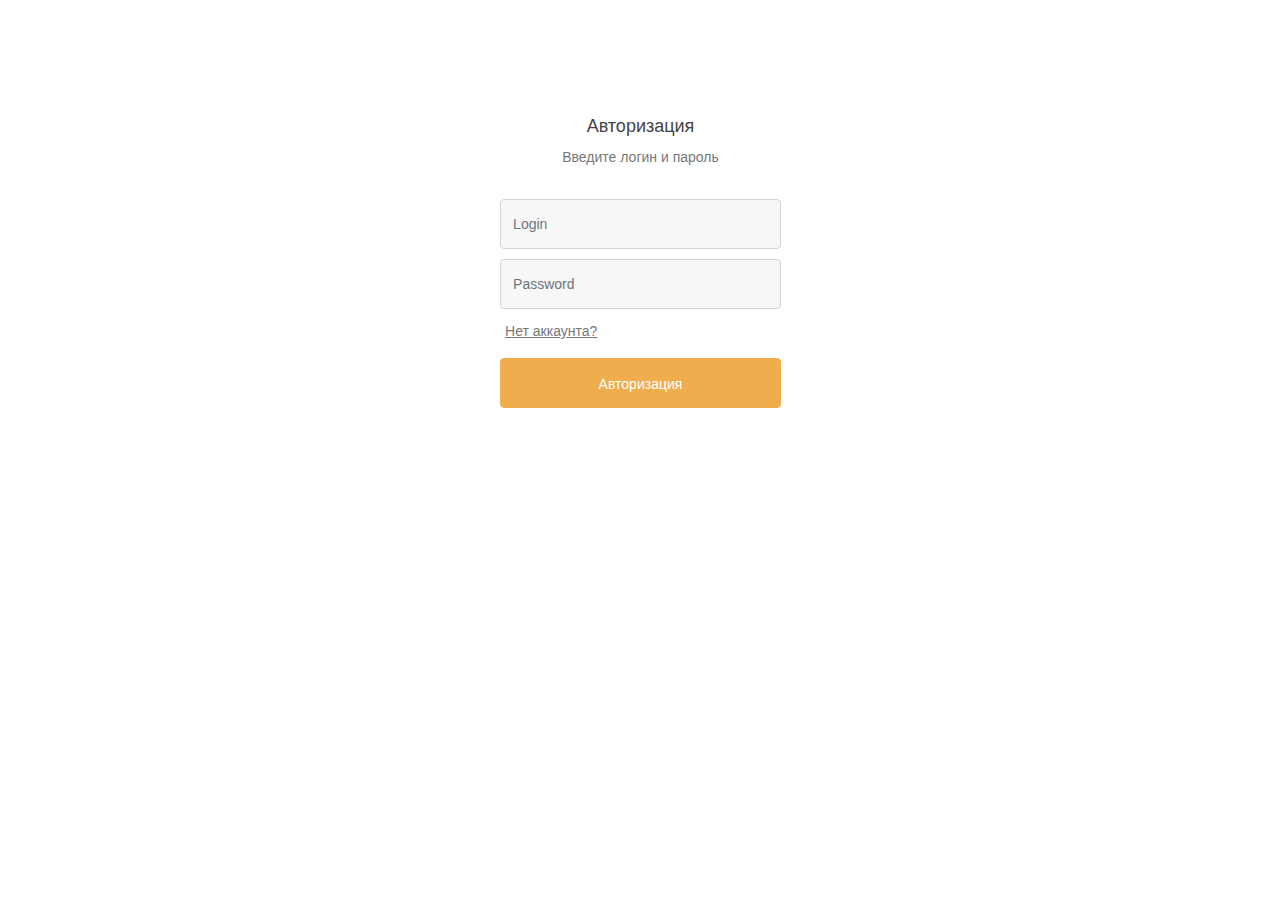
<file: src/main/resources/templates/login.html>
<!DOCTYPE html>
<html xmlns:th="http://www.thymeleaf.org"
      lang="en">
<head>
    <meta charset="UTF-8">
    <title>Авторизация</title>

    <!-- LIBRARIES -->
    <script src="../static/libs/jquery-3.3.1.min.js" th:src="@{/libs/jquery-3.3.1.min.js}"></script>
    <script src="../static/libs/bootstrap.min.js" th:src="@{/libs/bootstrap.min.js}"></script>
    <link href="../static/libs/bootstrap.min.css" th:href="@{/libs/bootstrap.min.css}" rel="stylesheet">

    <link rel="stylesheet" href="../static/css/login.css" th:href="@{/css/login.css}"/>
    <script src="../static/js/ajax.js" th:src="@{/js/ajax.js}"></script>
    <script src="../static/js/login.js" th:src="@{/js/login.js}"></script>
</head>
<body>
<div class="container">
    <div class="login-form">
        <div class="main-div">
            <div class="panel">
                <h2>Авторизация</h2>
                <p>Введите логин и пароль</p>
            </div>
            <form id="login">
                <div class="form-group">
                    <input type="text" class="form-control" id="inputLogin" placeholder="Login"/>
                </div>
                <div class="form-group">
                    <input type="password" class="form-control" id="inputPassword" placeholder="Password"/>
                </div>
                <div class="forgot"><a href="/registration">Нет аккаунта?</a></div>
                <button type="submit" class="btn btn-primary">Авторизация</button>
                <div id="result"></div>
            </form>
            <p id="message" style="margin-top: 10px; color: crimson; font-weight: bold"></p>
        </div>
    </div>
</div>
</body>
</html>
</file>
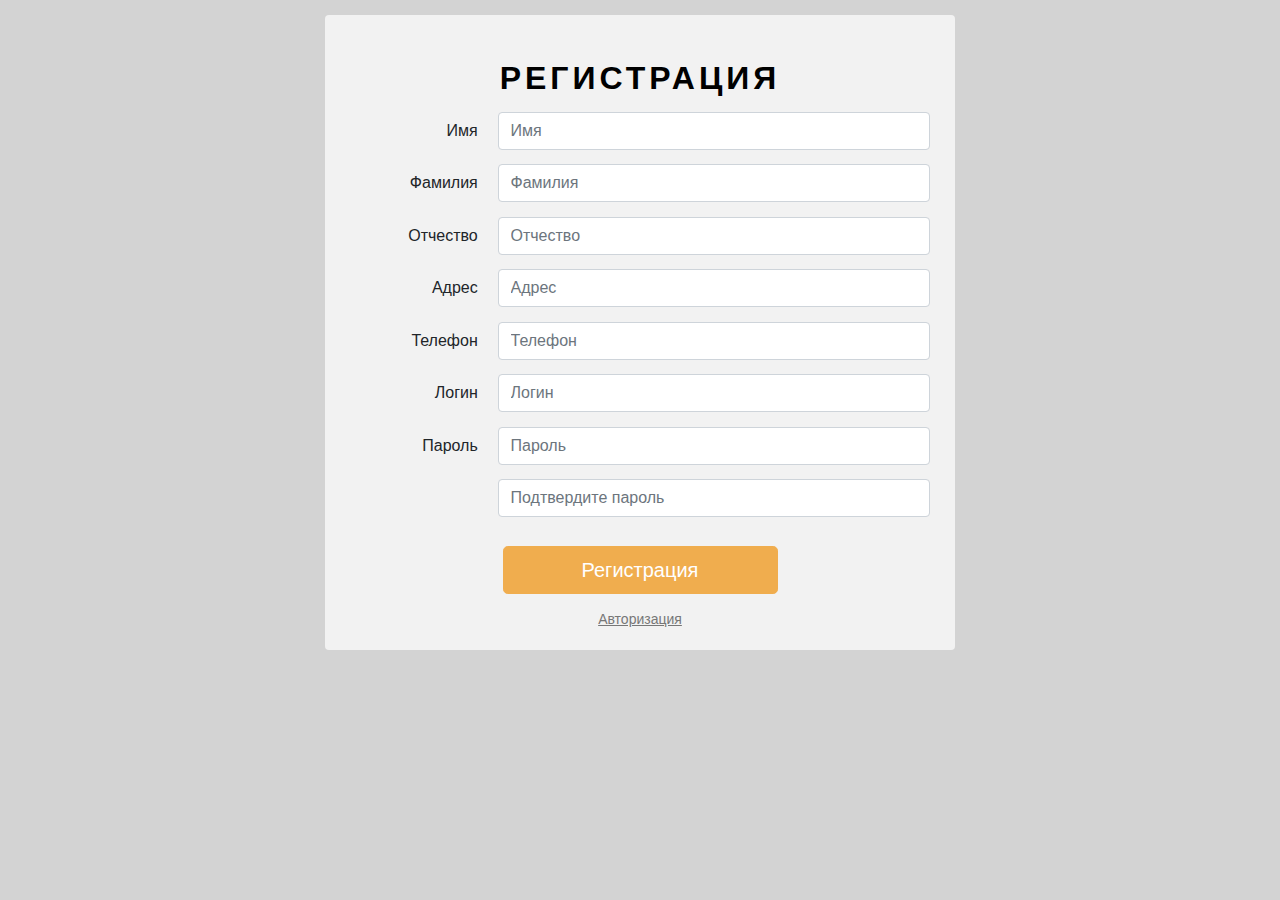
<file: src/main/resources/templates/registration.html>
<!DOCTYPE html>
<html xmlns:th="http://www.thymeleaf.org"
      lang="en">
<head>
    <meta charset="UTF-8">
    <title>Регистрация</title>

    <!-- LIBRARIES -->
    <script src="../static/libs/jquery-3.3.1.min.js" th:src="@{/libs/jquery-3.3.1.min.js}"></script>
    <script src="../static/libs/bootstrap.min.js" th:src="@{/libs/bootstrap.min.js}"></script>
    <link href="../static/libs/bootstrap.min.css" th:href="@{/libs/bootstrap.min.css}" rel="stylesheet">

    <script src="../static/libs/jquery.maskedinput.min.js" th:src="@{/libs/jquery.maskedinput.min.js}"></script>
    <link href="../static/libs/fonts/font-awesome.min.css" th:href="@{/libs/fonts/font-awesome.min.css}"
          rel="stylesheet">

    <script src="../static/js/ajax.js" th:src="@{/js/ajax.js}"></script>
    <script src="../static/js/registration.js" th:src="@{/js/registration.js}"></script>
    <link href="../static/css/registration.css" th:href="@{/css/registration.css}" rel="stylesheet"/>
</head>
<body>
<div class="container">
    <form id="register-form">
        <h1>Регистрация</h1>
        <div id="message-field" class="alert alert-warning"></div>
        <div class="form-row">
            <label for="name" class="col-sm-3 col-form-label">Имя</label>
            <div class="col-sm-9">
                <input type="text" id="name" class="form-control" placeholder="Имя" required="required">
                <div class="invalid-feedback"></div>
            </div>
        </div>
        <div class="form-row">
            <label for="surname" class="col-sm-3 col-form-label">Фамилия</label>
            <div class="col-sm-9">
                <input type="text" id="surname" class="form-control" placeholder="Фамилия" required="required">
                <div class="invalid-feedback"></div>
            </div>
        </div>
        <div class="form-row">
            <label for="patronymic" class="col-sm-3 col-form-label">Отчество</label>
            <div class="col-sm-9">
                <input type="text" id="patronymic" class="form-control" placeholder="Отчество" required="required">
                <div class="invalid-feedback"></div>
            </div>
        </div>
        <div class="form-row">
            <label for="address" class="col-sm-3 col-form-label">Адрес</label>
            <div class="col-sm-9">
                <input type="text" id="address" class="form-control" placeholder="Адрес" required="required">
                <div class="invalid-feedback"></div>
            </div>
        </div>
        <div class="form-row">
            <label for="phone" class="col-sm-3 col-form-label">Телефон</label>
            <div class="col-sm-9">
                <input type="text" id="phone" class="form-control" placeholder="Телефон" required="required">
                <script>$("#phone").mask("+7-999-999-99-99");</script>
                <div class="invalid-feedback"></div>
            </div>
        </div>
        <div class="form-row">
            <label for="login" class="col-sm-3 col-form-label">Логин</label>
            <div class="col-sm-9">
                <input type="text" id="login" class="form-control" placeholder="Логин" required="required">
                <div class="invalid-feedback"></div>
            </div>
        </div>
        <div class="form-row">
            <label for="password" class="col-sm-3 col-form-label">Пароль</label>
            <div class="col-sm-9">
                <input type="password" id="password" class="form-control" placeholder="Пароль" required="required">
            </div>
        </div>
        <div class="form-row">
            <label for="confirm" class="col-sm-3 col-form-label"></label>
            <div class="col-sm-9">
                <input type="password" id="confirm" class="form-control" placeholder="Подтвердите пароль"
                       required="required">
                <div class="invalid-feedback"></div>
            </div>
        </div>
        <div class="row">
            <div class="col-sm-6 offset-sm-3">
                <button type="submit" class="btn btn-primary btn-lg btn-block">Регистрация</button>
                <div class="login-link-box" style="text-align: center">
                    <a class="btn btn-link btn-sm" href="/login">Авторизация</a>
                </div>
            </div>
        </div>
    </form>
</div>
</body>
</html>
</file>
